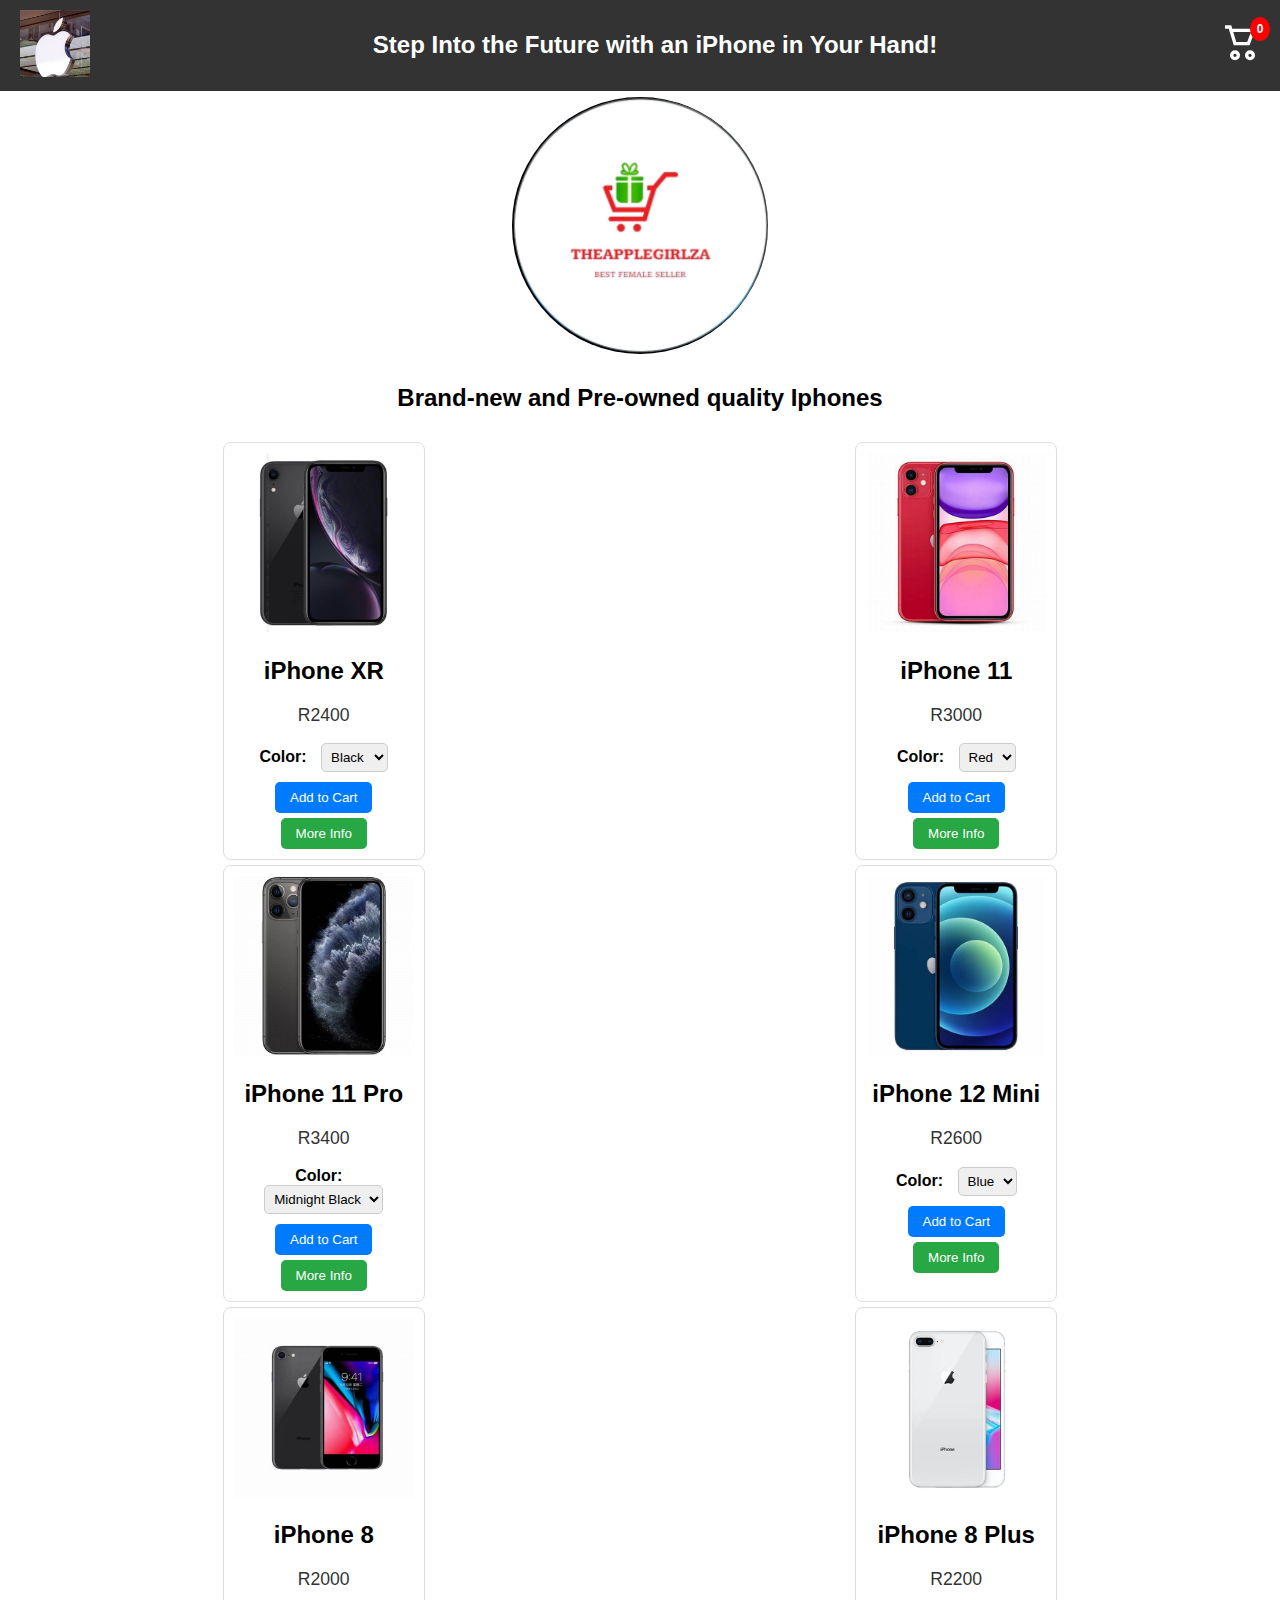
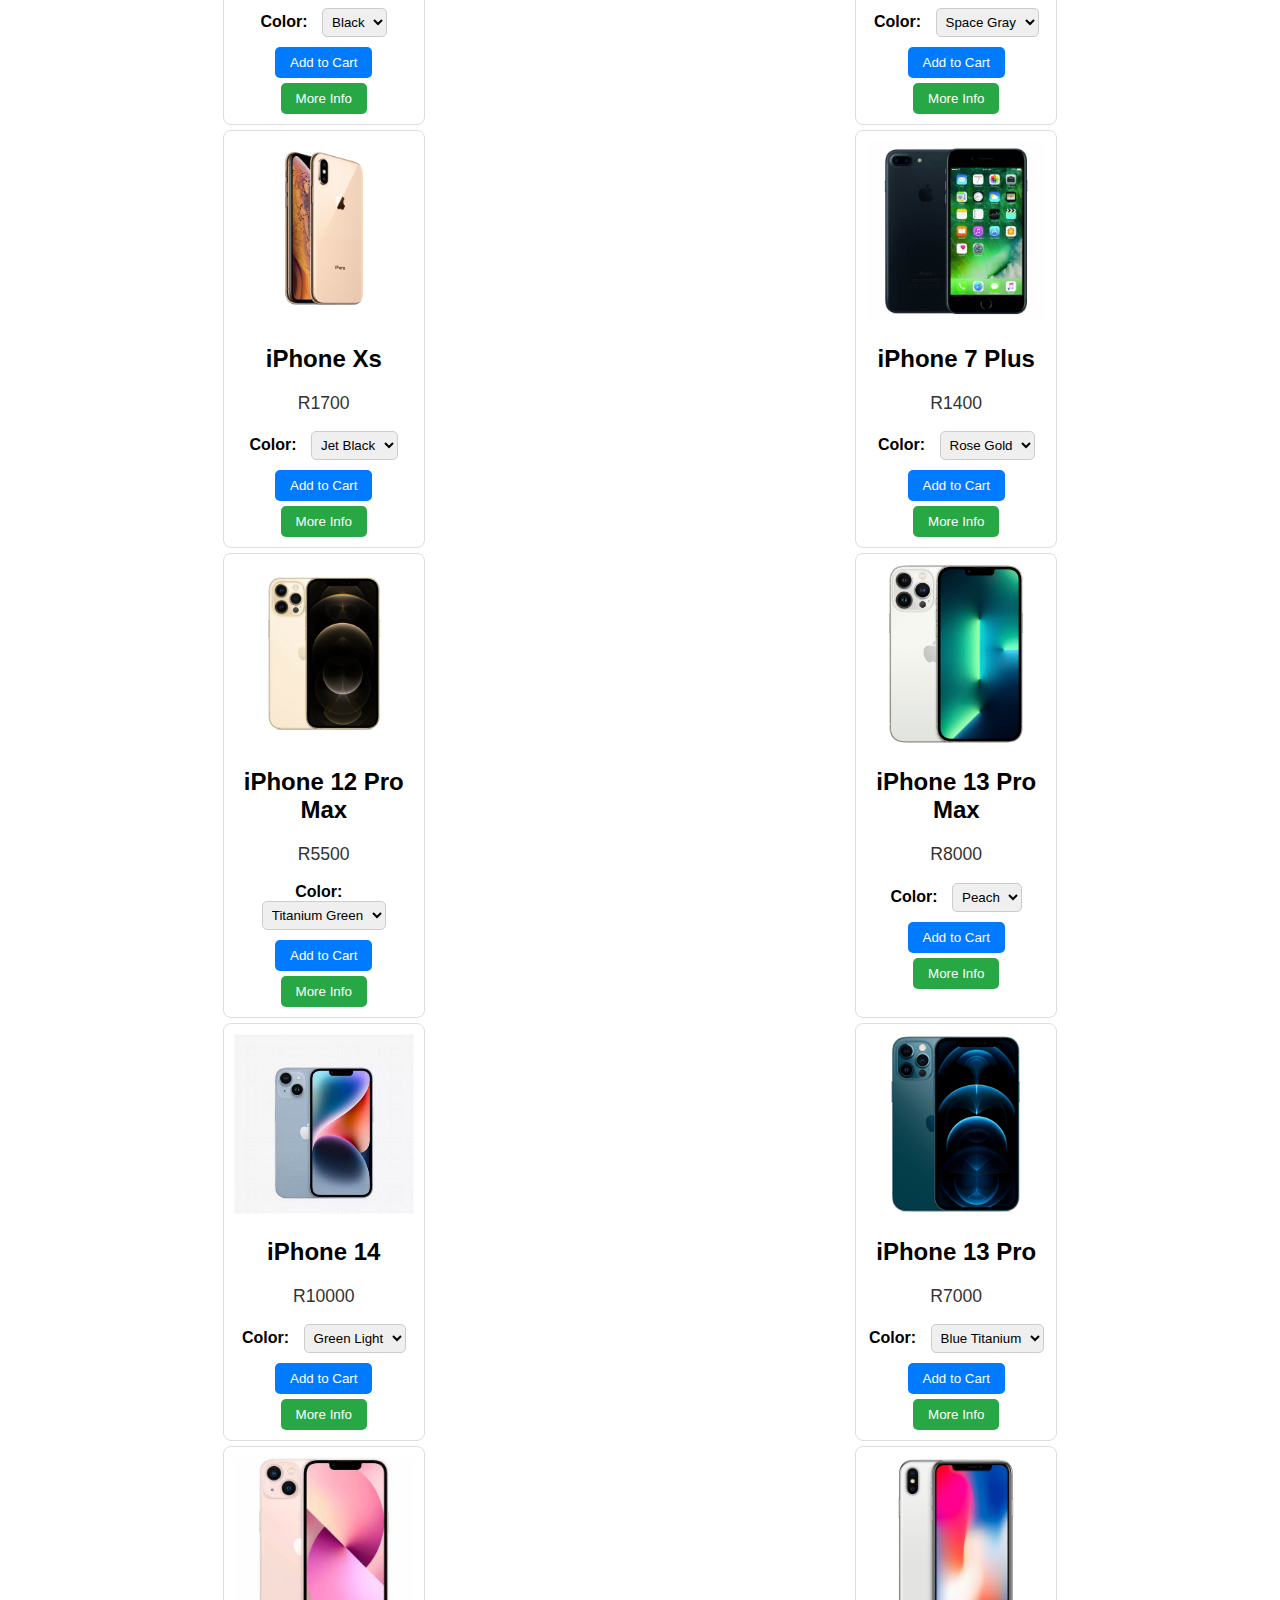
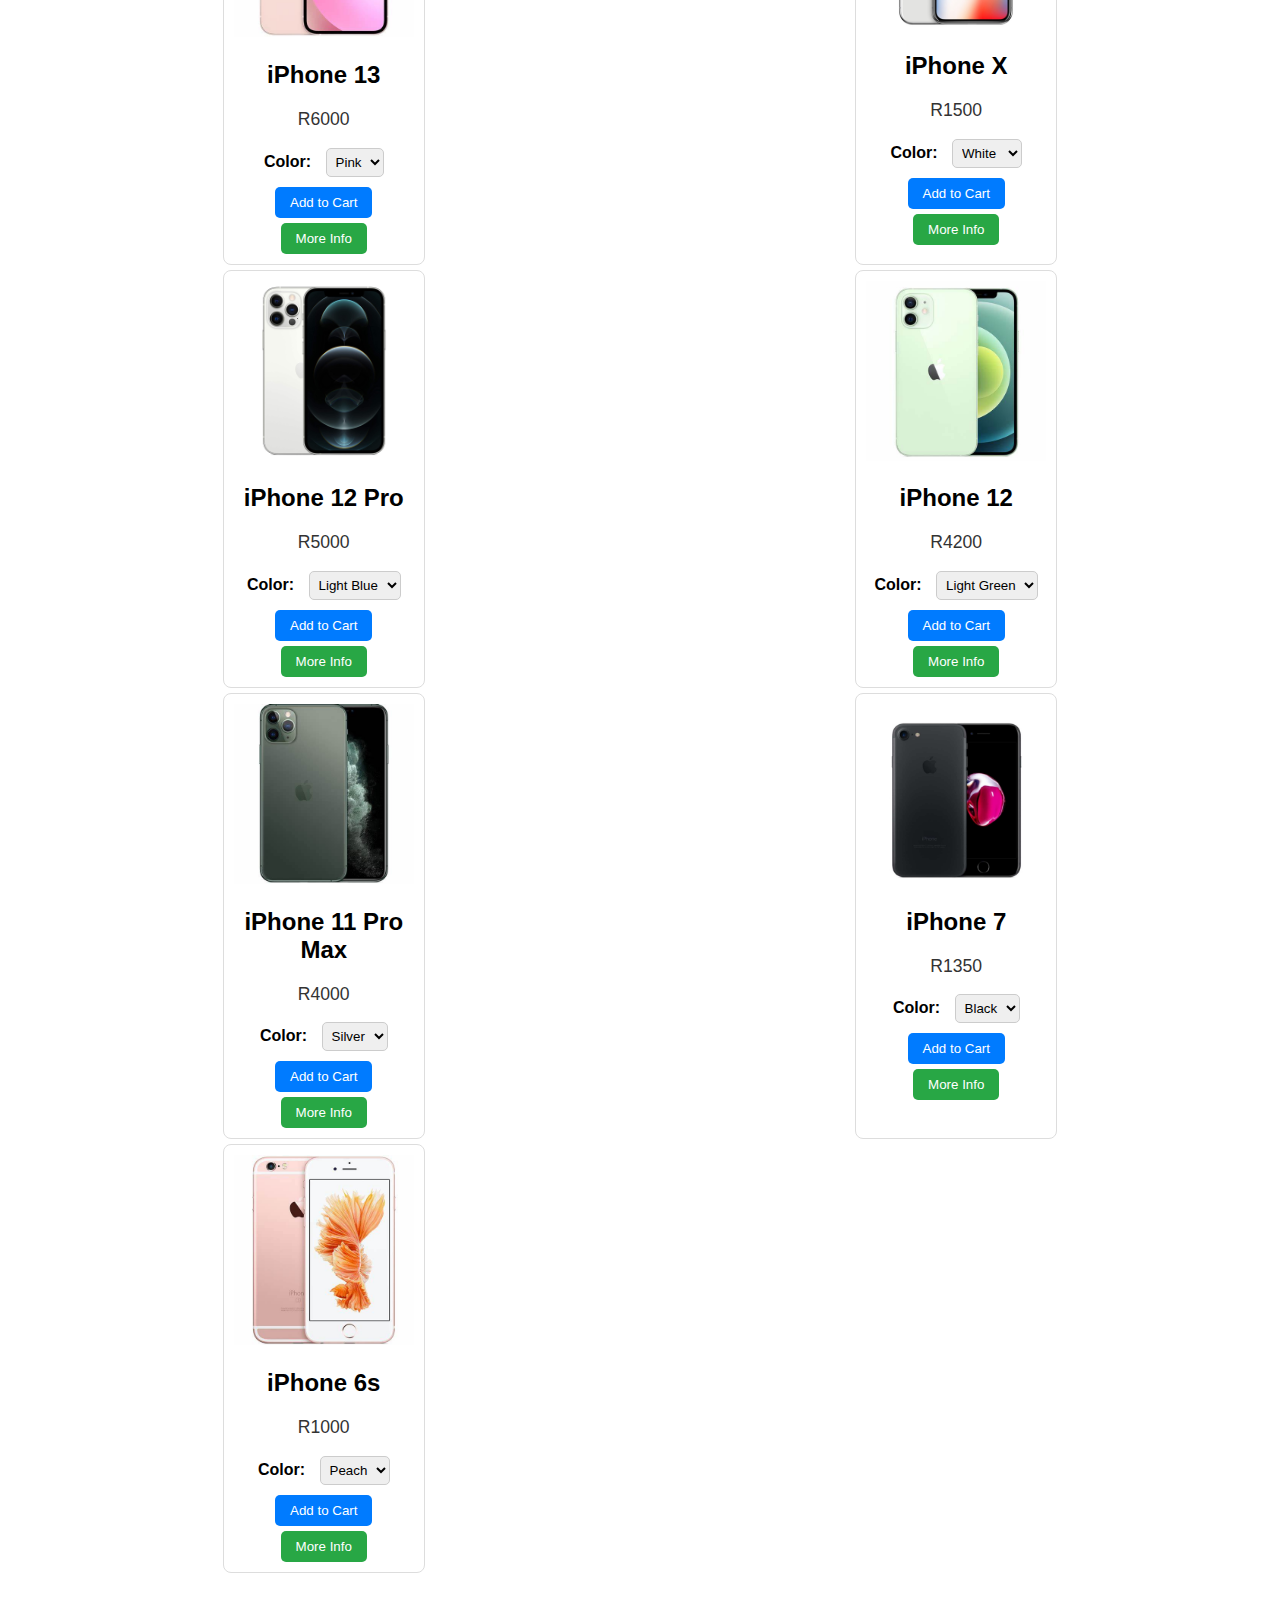
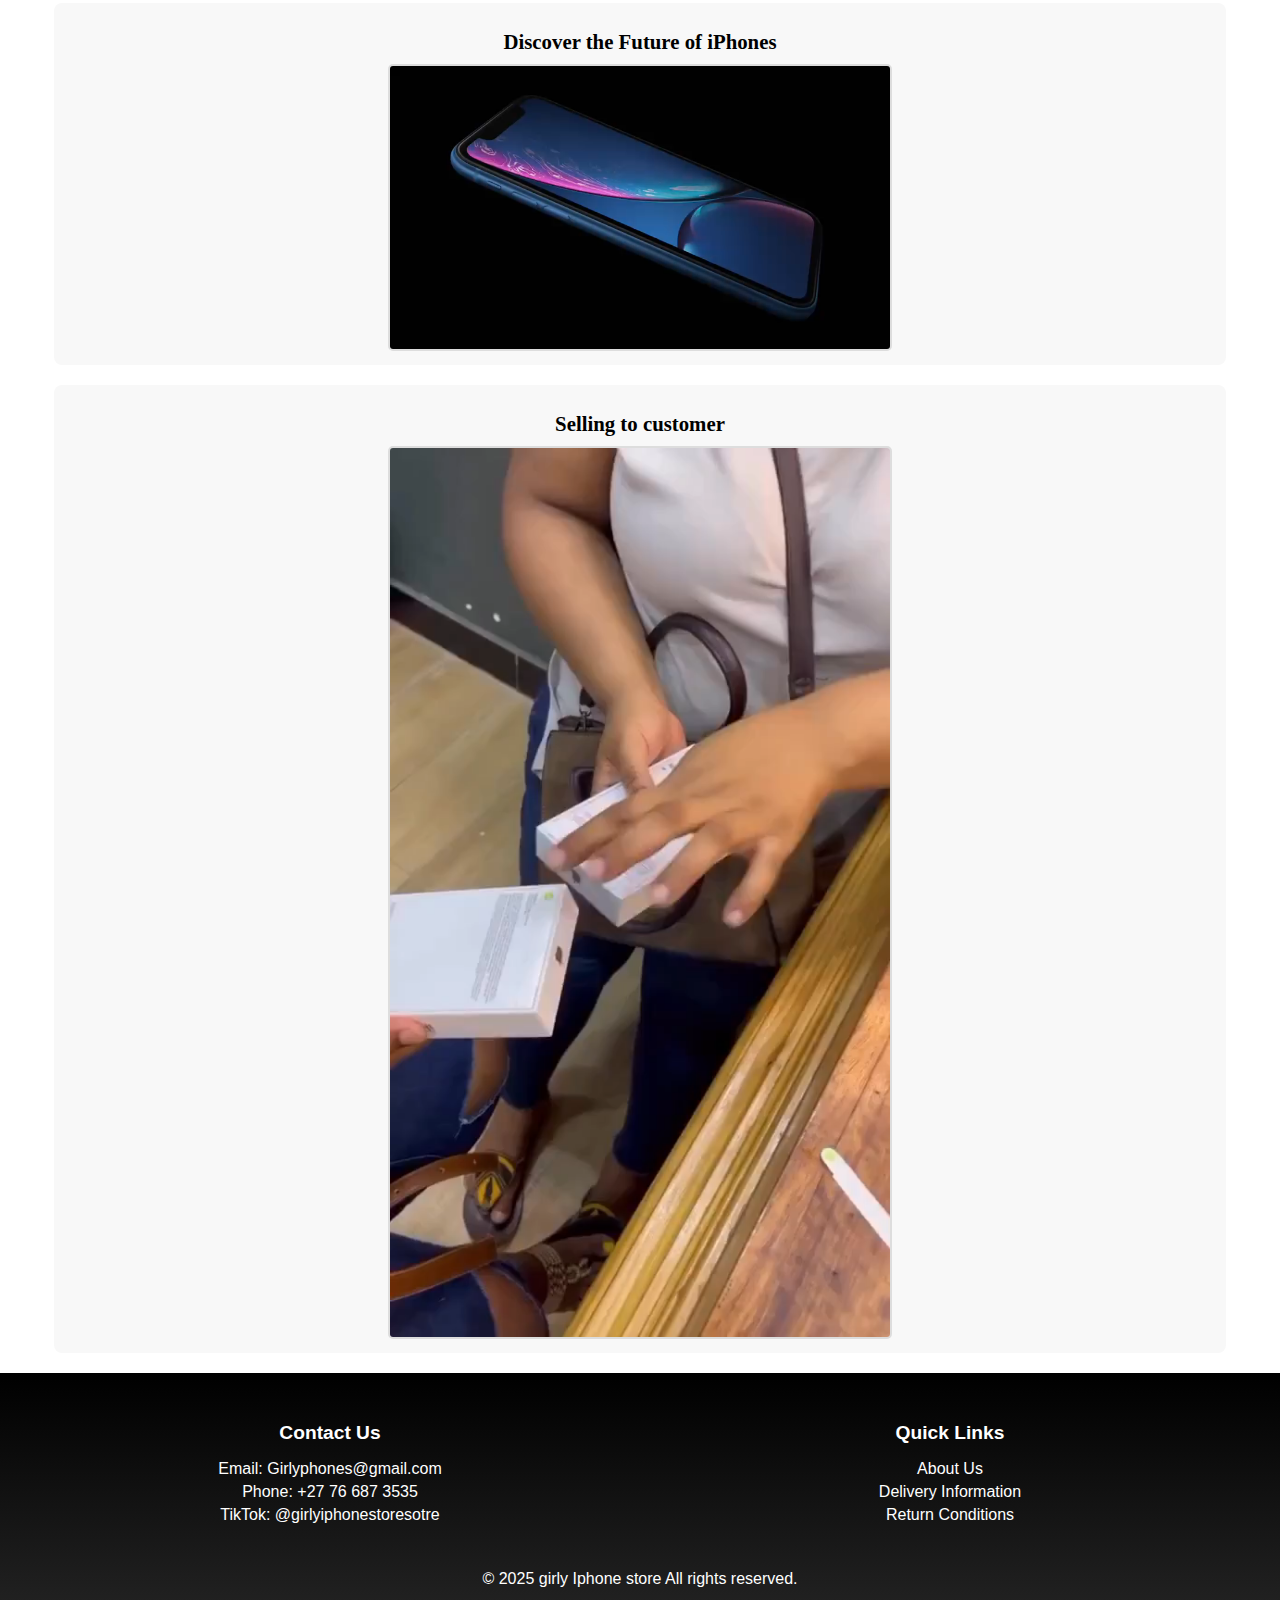
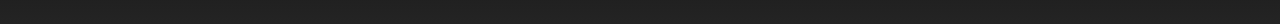
<file: Girlies Website/index.html>
<!DOCTYPE html>
<html lang="en">
<head>
    <meta charset="UTF-8">
    <meta name="viewport" content="width=device-width, initial-scale=1.0">
    <title>The Apple Girl ZA</title>
    <link rel="stylesheet" href="style.css">
</head>
<body>
    <header>
        <div>
            <img src="Images/logo2.jpg" alt="Logo" class="logo">
        </div>
        
        <div class="header-content">
            <h1>Step Into the Future with an iPhone in Your Hand!</h1>
        </div>

        <!-- Cart Icon -->
        <div class="cart">
            <a href="cart.html" id="cart-link">
                <svg width="40" height="40" viewBox="0 0 24 24" fill="none" xmlns="http://www.w3.org/2000/svg">
                    <path d="M3 3h3l3 10h8l3-8H6" stroke="white" stroke-width="2"/>
                    <circle cx="9" cy="20" r="2" stroke="white" stroke-width="2"/>
                    <circle cx="18" cy="20" r="2" stroke="white" stroke-width="2"/>
                </svg>
                <span id="cart-count" class="cart-count">0</span>
            </a>
        </div>
    </header>
    
    <main>
        <aside>
            <img src="Images/GirlyIconLogo.jpg" alt="Gestures" class="Gesture">
            <h2 class="flash-animation">Brand-new and Pre-owned quality Iphones</h2>
        </aside>

        <!-- Individual products information and declaration -->
        <section class="product-grid">
            <!-- Product 1: iPhone XR -->
<section class="product"> 
    <img src="Images/Iphone XR black.jpg" alt="iPhone XR" class="product-image">
    <h2>iPhone XR</h2>
    <p class="price">R2400</p>
    <!-- Color Selection Dropdown -->
    <div class="color-selection">
        <label for="iPhone XR-color">Color:</label>
        <select id="iPhone XR-color" class="color-dropdown">
            <option value="Black">Black</option>
            <option value="White">White</option>
            <option value="Red">Red</option>
        </select>
    </div>
    <button onclick="addToCart('iPhone XR', 2400, 'Images/Iphone XR black.jpg', 'A budget-friendly iPhone with a stunning display.', 'iPhone XR-color', '128GB', '95%', 'Comes with charger and accessories')">Add to Cart</button>
    <button class="more-info" onclick="showMoreInfo('iPhone XR')">More Info</button>
    <div id="iPhone XR-info" class="more-info-details">
        <p><strong>Color:</strong> Black, White & Red</p>
        <p><strong>Storage:</strong> 128GB</p>
        <p><strong>Battery Capacity:</strong> 95%</p>
        <p><strong>Extras:</strong> Comes with charger and accessories</p>
    </div>
</section>

<!-- Product 2: iPhone 11 -->
<section class="product">
    <img src="Images/Iphones 11RED.jpg" alt="iPhone 11" class="product-image">
    <h2>iPhone 11</h2>
    <p class="price">R3000</p>
    <!-- Color Selection Dropdown -->
    <div class="color-selection">
        <label for="iPhone 11-color">Color:</label>
        <select id="iPhone 11-color" class="color-dropdown">
            <option value="Red">Red</option>
        </select>
    </div>
    <button onclick="addToCart('iPhone 11', 3000, 'Images/Iphones 11RED.jpg', 'A budget-friendly iPhone with a stunning display.', 'iPhone 11-color', '128GB', '95%', 'Comes with charger and accessories')">Add to Cart</button>
    <button class="more-info" onclick="showMoreInfo('iPhone 11')">More Info</button>
    <div id="iPhone 11-info" class="more-info-details">
        <p><strong>Color:</strong> Red</p>
        <p><strong>Storage:</strong> 128GB</p>
        <p><strong>Battery Capacity:</strong> 95%</p>
        <p><strong>Extras:</strong> Comes with charger and accessories</p>
    </div>
</section>

<!-- Product 3: iPhone 11 Pro -->
<section class="product">
    <img src="Images/Iphone 11 pro 2.jpg" alt="iPhone 11 Pro" class="product-image">
    <h2>iPhone 11 Pro</h2>
    <p class="price">R3400</p>
    <!-- Color Selection Dropdown -->
    <div class="color-selection">
        <label for="iPhone 11 Pro-color">Color:</label>
        <select id="iPhone 11 Pro-color" class="color-dropdown">
            <option value="Midnight black">Midnight Black</option>
        </select>
    </div>
    <button onclick="addToCart('iPhone 11 Pro', 3400, 'Images/Iphone 11 pro 2.jpg', 'A premium iPhone with a stunning display.', 'iPhone 11 Pro-color', '256GB', '95%', 'Comes with charger and accessories')">Add to Cart</button>
    <button class="more-info" onclick="showMoreInfo('iPhone 11 Pro')">More Info</button>
    <div id="iPhone 11 Pro-info" class="more-info-details">
        <p><strong>Color:</strong> Midnight Black</p>
        <p><strong>Storage:</strong> 256GB</p>
        <p><strong>Battery Capacity:</strong> 95%</p>
        <p><strong>Extras:</strong> Comes with charger and accessories</p>
    </div>
</section>

<!-- Product 4: iPhone 12 Mini -->
<section class="product">
    <img src="Images/Iphone 12 mini .jpeg" alt="iPhone 12 Mini" class="product-image">
    <h2>iPhone 12 Mini</h2>
    <p class="price">R2600</p>
    <!-- Color Selection Dropdown -->
    <div class="color-selection">
        <label for="iPhone 12 Mini-color">Color:</label>
        <select id="iPhone 12 Mini-color" class="color-dropdown">
            <option value="Blue">Blue</option>

        </select>
    </div>
    <button onclick="addToCart('iPhone 12 Mini', 2600, 'Images/Iphone 12 mini .jpeg', 'A compact iPhone with 5G.', 'iPhone 12 Mini-color', '256GB', '95%', 'Comes with charger and accessories')">Add to Cart</button>
    <button class="more-info" onclick="showMoreInfo('iPhone 12 Mini')">More Info</button>
    <div id="iPhone 12 Mini-info" class="more-info-details">
        <p><strong>Color:</strong> Blue</p>
        <p><strong>Storage:</strong> 256GB</p>
        <p><strong>Battery Capacity:</strong> 95%</p>
        <p><strong>Extras:</strong> Comes with charger and accessories</p>
    </div>
</section>

<!-- Product 5: iPhone 8 -->
<section class="product">
    <img src="Images/Iphone 8 Black.jpg" alt="iPhone 8" class="product-image">
    <h2>iPhone 8</h2>
    <p class="price">R2000</p>
    <!-- Color Selection Dropdown -->
    <div class="color-selection">
        <label for="iPhone 8-color">Color:</label>
        <select id="iPhone 8-color" class="color-dropdown">
            <option value="Black">Black</option>

        </select>
    </div>
    <button onclick="addToCart('iPhone 8', 2000, 'Images/Iphone 8 Black.jpg', 'A classic iPhone with a great design.', 'iPhone 8-color', '64GB', '95%', 'Comes with charger and accessories')">Add to Cart</button>
    <button class="more-info" onclick="showMoreInfo('iPhone 8')">More Info</button>
    <div id="iPhone 8-info" class="more-info-details">
        <p><strong>Color:</strong> Black</p>
        <p><strong>Storage:</strong> 64GB</p>
        <p><strong>Battery Capacity:</strong> 95%</p>
        <p><strong>Extras:</strong> Comes with charger and accessories</p>
    </div>
</section>

<!-- Product 6: iPhone 8 Plus -->
<section class="product">
    <img src="Images/iphone_8_plus_silver.webp" alt="iPhone 8 Plus" class="product-image">
    <h2>iPhone 8 Plus</h2>
    <p class="price">R2200</p>
    <!-- Color Selection Dropdown -->
    <div class="color-selection">
        <label for="iPhone 8 Plus-color">Color:</label>
        <select id="iPhone 8 Plus-color" class="color-dropdown">
            <option value="Space Gray">Space Gray</option>
        </select>
    </div>
    <button onclick="addToCart('iPhone 8 Plus', 2200, 'Images/iphone_8_plus_silver.webp', 'A larger version of the iPhone 8.', 'iPhone 8 Plus-color', '128GB', '95%', 'Comes with charger and accessories')">Add to Cart</button>
    <button class="more-info" onclick="showMoreInfo('iPhone 8 Plus')">More Info</button>
    <div id="iPhone 8 Plus-info" class="more-info-details">
        <p><strong>Color:</strong> Space Gray</p>
        <p><strong>Storage:</strong> 128GB</p>
        <p><strong>Battery Capacity:</strong> 95%</p>
        <p><strong>Extras:</strong> Comes with charger and accessories</p>
    </div>
</section>

<!-- Product 7: iPhone Xs -->
<section class="product">
    <img src="Images/IphoneXs Max.jpg" alt="iPhone Xs Max" class="product-image">
    <h2>iPhone Xs</h2>
    <p class="price">R1700</p>
    <!-- Color Selection Dropdown -->
    <div class="color-selection">
        <label for="iPhone Xs-color">Color:</label>
        <select id="iPhone Xs-color" class="color-dropdown">
            <option value="Jet Black">Jet Black</option>
            <option value="White">White</option>
            <option value="Pink">Pink</option>
        </select>
    </div>
    <button onclick="addToCart('iPhone Xs Max', 1700, 'Images/IphoneXs Max.jpg', 'A reliable iPhone with a great camera.', 'iPhone Xs-color', '128GB', '95%', 'Comes with charger and accessories')">Add to Cart</button>
    <button class="more-info" onclick="showMoreInfo('iPhone Xs')">More Info</button>
    <div id="iPhone Xs-info" class="more-info-details">
        <p><strong>Color:</strong> Jet Black, White, Pink</p>
        <p><strong>Storage:</strong> 128GB</p>
        <p><strong>Battery Capacity:</strong> 95%</p>
        <p><strong>Extras:</strong> Comes with charger and accessories</p>
    </div>
</section>

<!-- Product 8: iPhone 7 Plus -->
<section class="product">
    <img src="Images/Iphone 7 plus.jpg" alt="iPhone 7 Plus" class="product-image">
    <h2>iPhone 7 Plus</h2>
    <p class="price">R1400</p>
    <!-- Color Selection Dropdown -->
    <div class="color-selection">
        <label for="iPhone 7 Plus-color">Color:</label>
        <select id="iPhone 7 Plus-color" class="color-dropdown">
            <option value="Rose Gold">Rose Gold</option>
            <option value="Black">Black</option>
        </select>
    </div>
    <button onclick="addToCart('iPhone 7 Plus', 1400, 'Images/Iphone 7 plus.jpg', 'A larger version of the iPhone 7.', 'iPhone 7 Plus-color', '128GB', '95%', 'Comes with charger and accessories')">Add to Cart</button>
    <button class="more-info" onclick="showMoreInfo('iPhone 7 Plus')">More Info</button>
    <div id="iPhone 7 Plus-info" class="more-info-details">
        <p><strong>Color:</strong> Rose Gold, Black</p>
        <p><strong>Storage:</strong> 128GB</p>
        <p><strong>Battery Capacity:</strong> 95%</p>
        <p><strong>Extras:</strong> Comes with charger and accessories</p>
    </div>
</section>

<!-- Product 9: iPhone 12 Pro Max -->
<section class="product">
    <img src="Images/Iphone 12 Proo.webp" alt="iPhone 12 Pro Max" class="product-image">
    <h2>iPhone 12 Pro Max</h2>
    <p class="price">R5500</p>
    <!-- Color Selection Dropdown -->
    <div class="color-selection">
        <label for="iPhone 12 Pro Max-color">Color:</label>
        <select id="iPhone 12 Pro Max-color" class="color-dropdown">
            <option value="Titanium Green">Titanium Green</option>
        </select>
    </div>
    <button onclick="addToCart('iPhone 12 Pro Max', 5500, 'Images/Iphone 12 Proo.webp', 'The most advanced iPhone ever.', 'iPhone 12 Pro Max-color', '256GB', '95%', 'Comes with charger and accessories')">Add to Cart</button>
    <button class="more-info" onclick="showMoreInfo('iPhone 12 Pro Max')">More Info</button>
    <div id="iPhone 12 Pro Max-info" class="more-info-details">
        <p><strong>Color:</strong> Titanium Green</p>
        <p><strong>Storage:</strong> 256GB</p>
        <p><strong>Battery Capacity:</strong> 95%</p>
        <p><strong>Extras:</strong> Comes with charger and accessories</p>
    </div>
</section>

<!-- Product 10: iPhone 13 Pro Max -->
<section class="product">
    <img src="Images/Iphone13 silver.avif" alt="iPhone 13 Pro Max" class="product-image">
    <h2>iPhone 13 Pro Max</h2>
    <p class="price">R8000</p>
    <!-- Color Selection Dropdown -->
    <div class="color-selection">
        <label for="iPhone 13 Pro Max-color">Color:</label>
        <select id="iPhone 13 Pro Max-color" class="color-dropdown">
            <option value="Peach">Peach</option>
        </select>
    </div>
    <button onclick="addToCart('iPhone 13 Pro Max', 8000, 'Images/Iphone13 silver.avif', 'A premium iPhone with a large display.', 'iPhone 13 Pro Max-color', '64GB', '95%', 'Comes with charger and accessories')">Add to Cart</button>
    <button class="more-info" onclick="showMoreInfo('iPhone 13 Pro Max')">More Info</button>
    <div id="iPhone 13 Pro Max-info" class="more-info-details">
        <p><strong>Color:</strong> Peach</p>
        <p><strong>Storage:</strong> 64GB</p>
        <p><strong>Battery Capacity:</strong> 95%</p>
        <p><strong>Extras:</strong> Comes with charger and accessories</p>
    </div>
</section>

<!-- Product 11: iPhone 14 -->
<section class="product">
    <img src="Images/Iphone 14.jpg" alt="iPhone 14" class="product-image">
    <h2>iPhone 14</h2>
    <p class="price">R10000</p>
    <!-- Color Selection Dropdown -->
    <div class="color-selection">
        <label for="iPhone 14-color">Color:</label>
        <select id="iPhone 14-color" class="color-dropdown">
            <option value="Green Light">Green Light</option>
        </select>
    </div>
    <button onclick="addToCart('iPhone 14', 10000, 'Images/Iphone 14.jpg', 'The latest iPhone with advanced features.', 'iPhone 14-color', '512GB', '95%', 'Comes with charger and accessories')">Add to Cart</button>
    <button class="more-info" onclick="showMoreInfo('iPhone 14')">More Info</button>
    <div id="iPhone 14-info" class="more-info-details">
        <p><strong>Color:</strong> Green Light</p>
        <p><strong>Storage:</strong> 512GB</p>
        <p><strong>Battery Capacity:</strong> 95%</p>
        <p><strong>Extras:</strong> Comes with charger and accessories</p>
    </div>
</section>

<!-- Product 12: iPhone 13 Pro -->
<section class="product">
    <img src="Images/Iphone 13 pro.png" alt="iPhone 13 Pro" class="product-image">
    <h2>iPhone 13 Pro</h2>
    <p class="price">R7000</p>
    <!-- Color Selection Dropdown -->
    <div class="color-selection">
        <label for="iPhone 13 Pro-color">Color:</label>
        <select id="iPhone 13 Pro-color" class="color-dropdown">
            <option value="Blue Titanium">Blue Titanium</option>
        </select>
    </div>
    <button onclick="addToCart('iPhone 13 Pro', 7000, 'Images/Iphone 13 pro.png', 'The newest iPhone with cutting-edge technology.', 'iPhone 13 Pro-color', '512GB', '95%', 'Comes with charger and accessories')">Add to Cart</button>
    <button class="more-info" onclick="showMoreInfo('iPhone 13 Pro')">More Info</button>
    <div id="iPhone 13 Pro-info" class="more-info-details">
        <p><strong>Color:</strong> Blue Titanium</p>
        <p><strong>Storage:</strong> 512GB</p>
        <p><strong>Battery Capacity:</strong> 95%</p>
        <p><strong>Extras:</strong> Comes with charger and accessories</p>
    </div>
</section>

<!-- Product 13: iPhone 13 -->
<section class="product">
    <img src="Images/Iphone13Pink.jpeg" alt="iPhone 13" class="product-image">
    <h2>iPhone 13</h2>
    <p class="price">R6000</p>
    <!-- Color Selection Dropdown -->
    <div class="color-selection">
        <label for="iPhone 13-color">Color:</label>
        <select id="iPhone 13-color" class="color-dropdown">
            <option value="Pink">Pink</option>
        </select>
    </div>
    <button onclick="addToCart('iPhone 13', 6000, 'Images/Iphone13Pink.jpeg', 'A powerful iPhone with a great camera.', 'iPhone 13-color', '256GB', '95%', 'Comes with charger and accessories')">Add to Cart</button>
    <button class="more-info" onclick="showMoreInfo('iPhone 13')">More Info</button>
    <div id="iPhone 13-info" class="more-info-details">
        <p><strong>Color:</strong> Pink</p>
        <p><strong>Storage:</strong> 256GB</p>
        <p><strong>Battery Capacity:</strong> 95%</p>
        <p><strong>Extras:</strong> Comes with charger and accessories</p>
    </div>
</section>

<!-- Product 14: iPhone X -->
<section class="product">
    <img src="Images/Iphone X.jpg" alt="iPhone X" class="product-image">
    <h2>iPhone X</h2>
    <p class="price">R1500</p>
    <!-- Color Selection Dropdown -->
    <div class="color-selection">
        <label for="iPhone X-color">Color:</label>
        <select id="iPhone X-color" class="color-dropdown">
            <option value="White">White</option>
            <option value="Peach">Peach</option>
        </select>
    </div>
    <button onclick="addToCart('iPhone X', 1500, 'Images/Iphone X.jpg', 'A revolutionary iPhone with Face ID.', 'iPhone X-color', '128GB', '95%', 'Comes with charger and accessories')">Add to Cart</button>
    <button class="more-info" onclick="showMoreInfo('iPhone X')">More Info</button>
    <div id="iPhone X-info" class="more-info-details">
        <p><strong>Color:</strong> White, Peach</p>
        <p><strong>Storage:</strong> 128GB</p>
        <p><strong>Battery Capacity:</strong> 95%</p>
        <p><strong>Extras:</strong> Comes with charger and accessories</p>
    </div>
</section>

<!-- Product 15: iPhone 12 Pro -->
<section class="product">
    <img src="Images/apple-iphone-12-pro-128gb-silver.jpg" alt="iPhone 12 Pro" class="product-image">
    <h2>iPhone 12 Pro</h2>
    <p class="price">R5000</p>
    <!-- Color Selection Dropdown -->
    <div class="color-selection">
        <label for="iPhone 12 Pro-color">Color:</label>
        <select id="iPhone 12 Pro-color" class="color-dropdown">
            <option value="Light Blue">Light Blue</option>
        </select>
    </div>
    <button onclick="addToCart('iPhone 12 Pro', 5000, 'Images/apple-iphone-12-pro-128gb-silver.jpg', 'The most advanced iPhone ever.', 'iPhone 12 Pro-color', '256GB', '95%', 'Comes with charger and accessories')">Add to Cart</button>
    <button class="more-info" onclick="showMoreInfo('iPhone 12 Pro')">More Info</button>
    <div id="iPhone 12 Pro-info" class="more-info-details">
        <p><strong>Color:</strong> Light Blue</p>
        <p><strong>Storage:</strong> 256GB</p>
        <p><strong>Battery Capacity:</strong> 95%</p>
        <p><strong>Extras:</strong> Comes with charger and accessories</p>
    </div>
</section>

<!-- Product 16: iPhone 12 -->
<section class="product">
    <img src="Images/Iphone 12.jpeg" alt="iPhone 12" class="product-image">
    <h2>iPhone 12</h2>
    <p class="price">R4200</p>
    <!-- Color Selection Dropdown -->
    <div class="color-selection">
        <label for="iPhone 12-color">Color:</label>
        <select id="iPhone 12-color" class="color-dropdown">
            <option value="Light Green">Light Green</option>
        </select>
    </div>
    <button onclick="addToCart('iPhone 12', 4200, 'Images/Iphone 12.jpeg', 'The most advanced iPhone ever.', 'iPhone 12-color', '128GB', '95%', 'Comes with charger and accessories')">Add to Cart</button>
    <button class="more-info" onclick="showMoreInfo('iPhone 12')">More Info</button>
    <div id="iPhone 12-info" class="more-info-details">
        <p><strong>Color:</strong> Light Green</p>
        <p><strong>Storage:</strong> 128GB</p>
        <p><strong>Battery Capacity:</strong> 95%</p>
        <p><strong>Extras:</strong> Comes with charger and accessories</p>
    </div>
</section>

<!-- Product 17: iPhone 11 Pro Max -->
<section class="product">
    <img src="Images/Iphone 11 pro max.jpeg" alt="iPhone 11 Pro Max" class="product-image">
    <h2>iPhone 11 Pro Max</h2>
    <p class="price">R4000</p>
    <!-- Color Selection Dropdown -->
    <div class="color-selection">
        <label for="iPhone 11 Pro Max-color">Color:</label>
        <select id="iPhone 11 Pro Max-color" class="color-dropdown">
            <option value="Silver">Silver</option>
        </select>
    </div>
    <button onclick="addToCart('iPhone 11 Pro Max', 4000, 'Images/Iphone 11 pro max.jpeg', 'The most advanced iPhone ever.', 'iPhone 11 Pro Max-color', '256GB', '95%', 'Comes with charger and accessories')">Add to Cart</button>
    <button class="more-info" onclick="showMoreInfo('iPhone 11 Pro Max')">More Info</button>
    <div id="iPhone 11 Pro Max-info" class="more-info-details">
        <p><strong>Color:</strong> Silver</p>
        <p><strong>Storage:</strong> 256GB</p>
        <p><strong>Battery Capacity:</strong> 95%</p>
        <p><strong>Extras:</strong> Comes with charger and accessories</p>
    </div>
</section>

<!-- Product 18: iPhone 7 -->
<section class="product">
    <img src="Images/Iphone 7.jpg" alt="iPhone 7" class="product-image">
    <h2>iPhone 7</h2>
    <p class="price">R1350</p>
    <!-- Color Selection Dropdown -->
    <div class="color-selection">
        <label for="iPhone 7-color">Color:</label>
        <select id="iPhone 7-color" class="color-dropdown">
            <option value="Black">Black</option>
        </select>
    </div>
    <button onclick="addToCart('iPhone 7', 1350, 'Images/Iphone 7.jpg', 'A classic iPhone with a great design.', 'iPhone 7-color', '64GB', '95%', 'Comes with charger and accessories')">Add to Cart</button>
    <button class="more-info" onclick="showMoreInfo('iPhone 7')">More Info</button>
    <div id="iPhone 7-info" class="more-info-details">
        <p><strong>Color:</strong> Blackr</p>
        <p><strong>Storage:</strong> 64GB</p>
        <p><strong>Battery Capacity:</strong> 95%</p>
        <p><strong>Extras:</strong> Comes with charger and accessories</p>
    </div>
</section>

<!-- Product 19: iPhone 6s -->
<section class="product">
    <img src="Images/Iphone 6s.jpeg" alt="iPhone 6s" class="product-image">
    <h2>iPhone 6s</h2>
    <p class="price">R1000</p>
    <!-- Color Selection Dropdown -->
    <div class="color-selection">
        <label for="iPhone 6s-color">Color:</label>
        <select id="iPhone 6s-color" class="color-dropdown">
            <option value="Peach">Peach</option>
        </select>
    </div>
    <button onclick="addToCart('iPhone 6s', 1000, 'Images/Iphone 6s.jpeg', 'A classic iPhone with a great design.', 'iPhone 6s-color', '64GB', '95%', 'Comes with charger and accessories')">Add to Cart</button>
    <button class="more-info" onclick="showMoreInfo('iPhone 6s')">More Info</button>
    <div id="iPhone 6s-info" class="more-info-details">
        <p><strong>Color:</strong> Peach</p>
        <p><strong>Storage:</strong> 64GB</p>
        <p><strong>Battery Capacity:</strong> 95%</p>
        <p><strong>Extras:</strong> Comes with charger and accessories</p>
    </div>
</section>
        </section>


        <!-- Video Section for Iphone -->
        <section class="video-section">
            <h2>Discover the Future of iPhones</h2>
            <video autoplay loop muted playsinline class="video">
                <source src="Videos/Animated Iphone.mp4" type="video/mp4">
                Your browser does not support the video tag.
            </video>
        </section>

        <section class="video-section">
            <h2>Selling to customer</h2>
            <video autoplay loop muted playsinline class="video">
                <source src="Videos/Customer Videos.mp4" type="video/mp4">
                Your browser does not support the video tag.
            </video> 
        </section>
    </main>
    
    <footer>
        <div class="footer-content">
            <div class="footer-section">
                <h3>Contact Us</h3>
                <ul>
                    <li><a href="Information.html" target="_blank">Email: Girlyphones@gmail.com</a></li>
                    <li><a href="Information.html" target="_blank">Phone: +27 76 687 3535</a></li>
                    <li><a href="https://www.tiktok.com/@girlyiphonestoresotre?_t=ZM-8u70n0CZguN&_r=1" target="_blank">TikTok: @girlyiphonestoresotre</a></li>
                </ul>
            </div>
            <div class="footer-section">
                <h3>Quick Links</h3>
                <ul>
                    <li><a href="Information.html" target="_blank">About Us</a></li>
                    <li><a href="Information.html" target="_blank">Delivery Information</a></li>
                    <li><a href="Information.html" target="_blank">Return Conditions</a></li>
                </ul>
            </div>
        </div>
        <p>&copy; 2025 girly Iphone store All rights reserved.</p>
    </footer>

    <script src="script.js"></script>
</body>
</html>
</file>
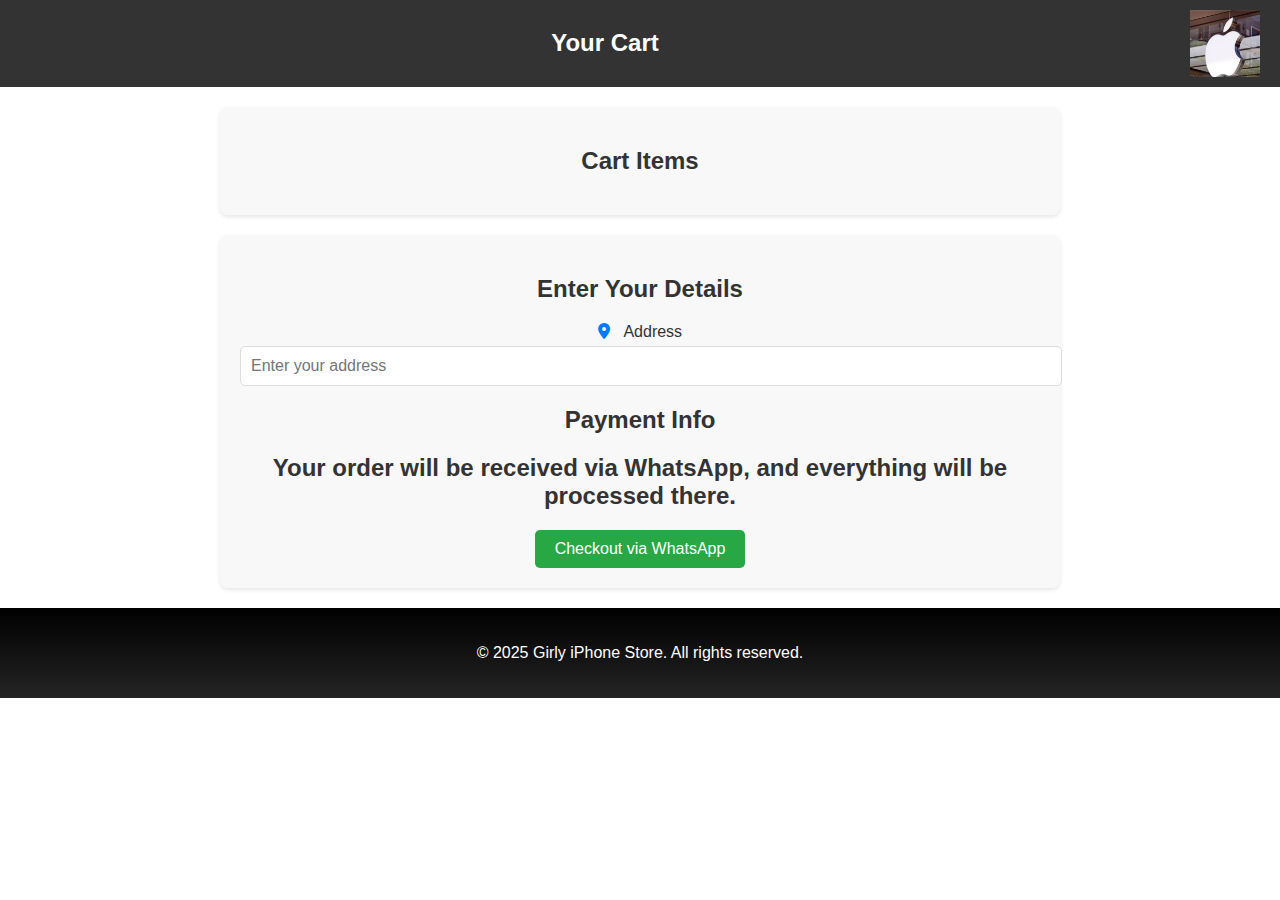
<file: Girlies Website/Cart.html>
<!--This is the html page file for the cart-->
<!DOCTYPE html>
<html lang="en">
<head>
    <meta charset="UTF-8">
    <meta name="viewport" content="width=device-width, initial-scale=1.0">
    <title>Cart - Takalani Sandani's iPhone Store</title>
    <link rel="stylesheet" href="Cart.css">
    <link rel="stylesheet" href="style.css">
    <!-- Link to FontAwesome for icons -->
    <link rel="stylesheet" href="https://cdnjs.cloudflare.com/ajax/libs/font-awesome/6.0.0-beta3/css/all.min.css">
</head>
<body>
    <header>
        <div class="header-content">
            <h1>Your Cart</h1>
        </div>
        <img src="Images/logo2.jpg" alt="Logo" class="logo">
    </header>

    <main>
        <!-- Cart Items List -->
        <section class="cart-items">
            <h2>Cart Items</h2>
            <div id="cart-list">
                <!-- Cart items will be dynamically added here -->
            </div>
        </section>

        <!-- User Details Form -->
        <section class="user-details">
            <h2>Enter Your Details</h2>
            <form id="checkout-form">
                <!-- Location (Address) -->
                <div class="form-group">
                    <label for="address"><i class="fas fa-map-marker-alt"></i> Address</label>
                    <input type="text" id="address" name="address" placeholder="Enter your address" required>
                </div>

                <h2><strong>Payment Info</strong></h2>
                <h2>Your order will be received via WhatsApp, and everything will be processed there.</h2>

                <!-- Checkout Button -->
                <button type="button" onclick="sendCartToWhatsApp()" class="checkout-button">Checkout via WhatsApp</button>
            </form>
        </section>
    </main>

    <footer>
        <p>&copy; 2025 Girly iPhone Store. All rights reserved.</p>
    </footer>

    <script src="cart.js"></script>
</body>
</html>
</file>
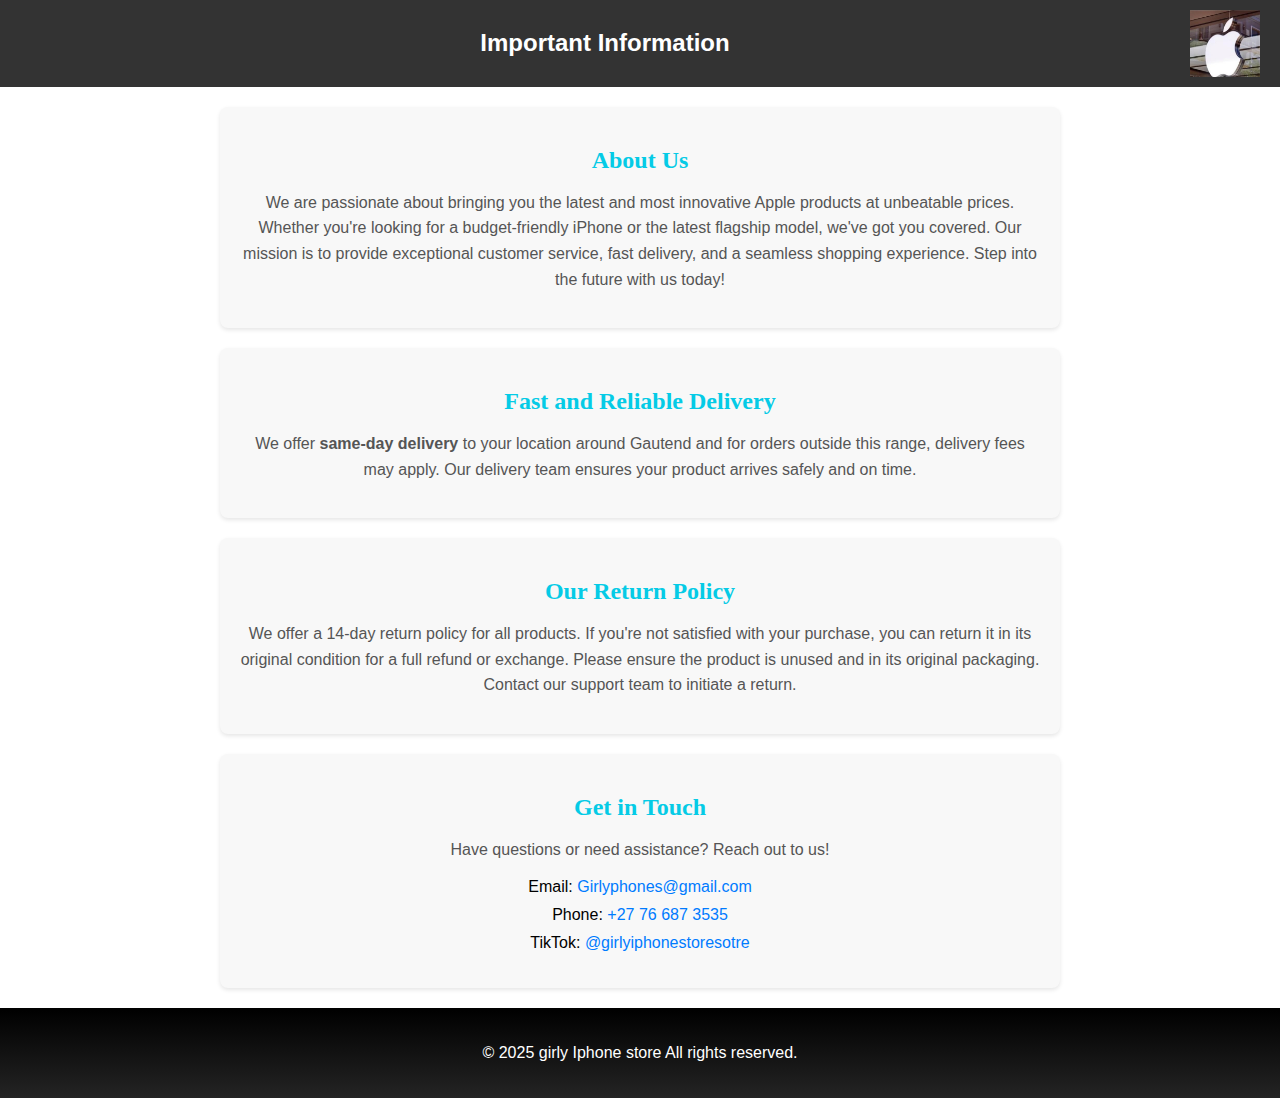
<file: Girlies Website/Information.html>
<!DOCTYPE html>
<html lang="en">
<head>
    <meta charset="UTF-8">
    <meta name="viewport" content="width=device-width, initial-scale=1.0">
    <title>Important Information</title>
    <link rel="stylesheet" href="style.css">
</head>
<body>
    <header>
        <div class="header-content">
            <h1>Important Information</h1>
        </div>
        <img src="Images/logo2.jpg" alt="Logo" class="logo">
    </header>

    <main>
        <section class="about-section">
            <h2>About Us</h2>
            <p>We are passionate about bringing you the latest and most innovative Apple products at unbeatable prices. Whether you're looking for a budget-friendly iPhone or the latest flagship model, we've got you covered. Our mission is to provide exceptional customer service, fast delivery, and a seamless shopping experience. Step into the future with us today!</p>
        </section>
    </main>

    <main>
        <section class="delivery-section">
            <h2>Fast and Reliable Delivery</h2>
            <p>We offer <strong>same-day delivery</strong> to your location around Gautend and for orders outside this range, delivery fees may apply. Our delivery team ensures your product arrives safely and on time.</p>
        </section>
    </main>

    <main>
        <section class="returns-section">
            <h2>Our Return Policy</h2>
            <p>We offer a 14-day return policy for all products. If you're not satisfied with your purchase, you can return it in its original condition for a full refund or exchange. Please ensure the product is unused and in its original packaging. Contact our support team to initiate a return.</p>
        </section>
    </main>

    <main>
        <section class="contact-section">
            <h2>Get in Touch</h2>
            <p>Have questions or need assistance? Reach out to us!</p>
            <ul>
                <li>Email: <a href="mailto:Girlyphones@gmail.com">Girlyphones@gmail.com</a></li>
                <li>Phone: <a href="tel:+27 766873535">+27 76 687 3535</a></li>
                <li>TikTok: <a href="https://www.tiktok.com/@girlyiphonestoresotre?_t=ZM-8u70n0CZguN&_r=1" target="_blank">@girlyiphonestoresotre</a></li>
            </ul>
        </section>
    </main>

    <footer>
        <p>&copy; 2025 girly Iphone store All rights reserved.</p>
    </footer>
</body>
</html>
</file>
<file: Girlies Website/style.css>
/* This file contains the styling for the webpage */

/* General styles */
body {
    font-weight: inherit;
    background-image: linear-gradient(180deg, white, rgb(255, 255, 255));
    font-family: Arial, sans-serif;
    margin: 0;
    padding: 0;
    text-align: center;
}

/* Header section styling */
header {
    display: flex;
    justify-content: space-between;
    align-items: center;
    background-color: #333;
    color: white;
    padding: 10px 20px;
}

.header-content {
    flex-grow: 1;
    text-align: center;
}

header h1 {
    margin: 0;
    font-size: 1.5em;
}

.logo {
    width: 70px;
    height: auto;
}

/* Cart Icon Styles */
.cart {
    position: relative; /* To position the cart count badge */
}

.cart a {
    color: white; /* Icon color */
    text-decoration: none; /* Remove underline */
    font-size: 24px; /* Icon size */
}

.cart a:hover {
    color: #007bff; /* Change color on hover */
}

.cart-count {
    position: absolute;
    top: -5px;
    right: -10px;
    background-color: red; /* Badge color */
    color: white;
    font-size: 12px;
    font-weight: bold;
    border-radius: 50%; /* Round badge */
    padding: 5px 5px; /* Badge padding */
    min-width: 10px; /* Ensures badge size remains consistent */
    text-align: center;
}

/* Main grid styling for products */
.product-grid {
    display: grid;
    grid-template-columns: repeat(2, 1fr); /* Responsive grid layout */
    gap: 5px; /* Tighter gap between products */
    padding: 10px; /* Adds padding around the grid */
    justify-items: center; /* Center-aligns items in the grid */
}

/* Individual product styling */
.product {
    border: 1px solid #ddd;
    border-radius: 8px;
    padding: 10px;
    text-align: center;
    max-width: 180px;
}

.product-image {
    width: 100%;
    height: auto;
}

.price {
    font-size: 1.1em;
    color: #333;
}

button {
    background-color: #007bff;
    color: white;
    border: none;
    padding: 8px 15px;
    cursor: pointer;
    border-radius: 5px;
}

button:hover {
    background-color: #0056b3;
}

/* More Info Button */
.more-info {
    background-color: #28a745;
    margin-top: 5px;
}

.more-info:hover {
    background-color: #218838;
}

/* More Info Details */
.more-info-details {
    display: none;
    margin-top: 10px;
    text-align: left;
    font-size: 0.9em;
    color: #555;
}

/* Video section styling */
.video-section {
    margin: 20px auto;
    padding: 10px;
    background-color: #f8f8f8;
    border-radius: 8px;
    max-width: 90%;
}

.video-section h2 {
    margin-bottom: 10px;
    font-size: 1.3em;
    font-family:"Times New Roman", Times, serif;
}

video {
    width: 100%;
    max-width: 500px;
    height: auto;
    border: 2px solid #ddd;
    border-radius: 5px;
}

/* Footer Styles */
footer {
    background-image: linear-gradient(180deg, rgb(0, 0, 0), rgb(36, 36, 36));
    color: white;
    padding: 20px;
    text-align: center;
}

.footer-content {
    display: flex;
    justify-content: space-around;
    flex-wrap: wrap;
    margin-bottom: 20px;
}

.footer-section {
    flex: 1;
    min-width: 200px;
    margin: 10px;
}

.footer-section h3 {
    margin-bottom: 10px;
    font-size: 1.2em;
}

.footer-section ul {
    list-style: none;
    padding: 0;
}

.footer-section ul li {
    margin: 5px 0;
}

.footer-section ul li a {
    color: white;
    text-decoration: none;
}

.footer-section ul li a:hover {
    text-decoration: underline;
}

/* About Us, Delivery, Returns, and Contact Sections */
.about-section, .delivery-section, .returns-section, .contact-section {
    padding: 20px;
    margin: 20px auto;
    max-width: 800px;
    background-color: #f8f8f8;
    border-radius: 8px;
    box-shadow: 0 2px 4px rgba(0, 0, 0, 0.1);
}

.about-section h2, .delivery-section h2, .returns-section h2, .contact-section h2 {

    margin-bottom: 10px;
    font-size: 1.5em;
    font-family: 'Times New Roman', Times, serif;
    color: #05cbe6;
}

.about-section p, .delivery-section p, .returns-section p, .contact-section p {
    font-size: 1em;
    color: #555;
    line-height: 1.6;
}

.contact-section ul {
    list-style: none;
    padding: 0;
}

.contact-section ul li {
    margin: 10px 0;
}

.contact-section ul li a {
    color: #007bff;
    text-decoration: none;
}

.contact-section ul li a:hover {
    text-decoration: underline;
}

/* Responsive styles for smaller screens */
@media (max-width: 768px) {
    .product {
        max-width: 160px;
    }
}

@media (max-width: 480px) {
    .product {
        max-width: 140px;
    }

    button {
        padding: 5px 8px;
        font-size: 0.8em;
    }
}

/* Gesture Section */
.Gesture {
    margin: 5px auto;
    padding: 1px;
    background-color: #ffffff;
    border-radius: 245px;
    max-width: 20%;
}

.Gesture h2 {
    margin-bottom: 10px;
    font-size: 1.3em;
    font-family: "Times New Roman", Times, serif;
}

/* Flash Animation for Delivery Text */
@keyframes flash {
    0%, 100% { opacity: 1; }
    50% { opacity: 0; }
}

.flash-animation {
    animation: flash 2s infinite;
}

/* Color Selection Dropdown */
.color-selection {
    margin: 10px 0;
}

.color-selection label {
    font-weight: bold;
    margin-right: 10px;
}

.color-dropdown {
    padding: 5px;
    border-radius: 5px;
    border: 1px solid #ccc;
}
</file>
<file: Girlies Website/Cart.css>
/*this is  the css file for styling the cart page */
.cart-items {
    margin: 20px auto;
    max-width: 800px;
    padding: 20px;
    background-color: #f8f8f8;
    border-radius: 8px;
    box-shadow: 0 2px 4px rgba(0, 0, 0, 0.1);
}

.cart-items h2 {
    margin-bottom: 20px;
    font-size: 1.5em;
    color: #333;
}

#cart-list {
    display: flex;
    flex-direction: column;
    gap: 10px;
}

.cart-item {
    display: flex;
    align-items: center;
    background-color: white;
    padding: 10px;
    border-radius: 8px;
    box-shadow: 0 2px 4px rgba(0, 0, 0, 0.1);
}

.cart-item img {
    width: 60px;
    height: 60px;
    object-fit: cover;
    border-radius: 8px;
    margin-right: 15px;
}

.cart-item-details {
    flex-grow: 1;
}

.cart-item-details h3 {
    margin: 0;
    font-size: 1.1em;
    color: #333;
}

.cart-item-details p {
    margin: 5px 0;
    font-size: 0.9em;
    color: #555;
}

.quantity-controls {
    display: flex;
    align-items: center;
    gap: 10px;
}

.quantity-controls button {
    background-color: #007bff;
    color: white;
    border: none;
    padding: 5px 10px;
    border-radius: 5px;
    cursor: pointer;
}

.quantity-controls button:hover {
    background-color: #0056b3;
}

.quantity-controls span {
    font-size: 1em;
    color: #333;
}

/* User Details Form */
.user-details {
    margin: 20px auto;
    max-width: 800px;
    padding: 20px;
    background-color: #f8f8f8;
    border-radius: 8px;
    box-shadow: 0 2px 4px rgba(0, 0, 0, 0.1);
}

.user-details h2 {
    margin-bottom: 20px;
    font-size: 1.5em;
    color: #333;
}

.form-group {
    margin-bottom: 15px;
}

.form-group label {
    display: block;
    margin-bottom: 5px;
    font-size: 1em;
    color: #333;
}

.form-group input {
    width: 100%;
    padding: 10px;
    border: 1px solid #ddd;
    border-radius: 5px;
    font-size: 1em;
}

.checkout-button {
    background-color: #28a745;
    color: white;
    border: none;
    padding: 10px 20px;
    border-radius: 5px;
    cursor: pointer;
    font-size: 1em;
}

.checkout-button:hover {
    background-color: #218838;
}

/* Icons */
.fas {
    margin-right: 10px;
    color: #007bff;
}
</file>
